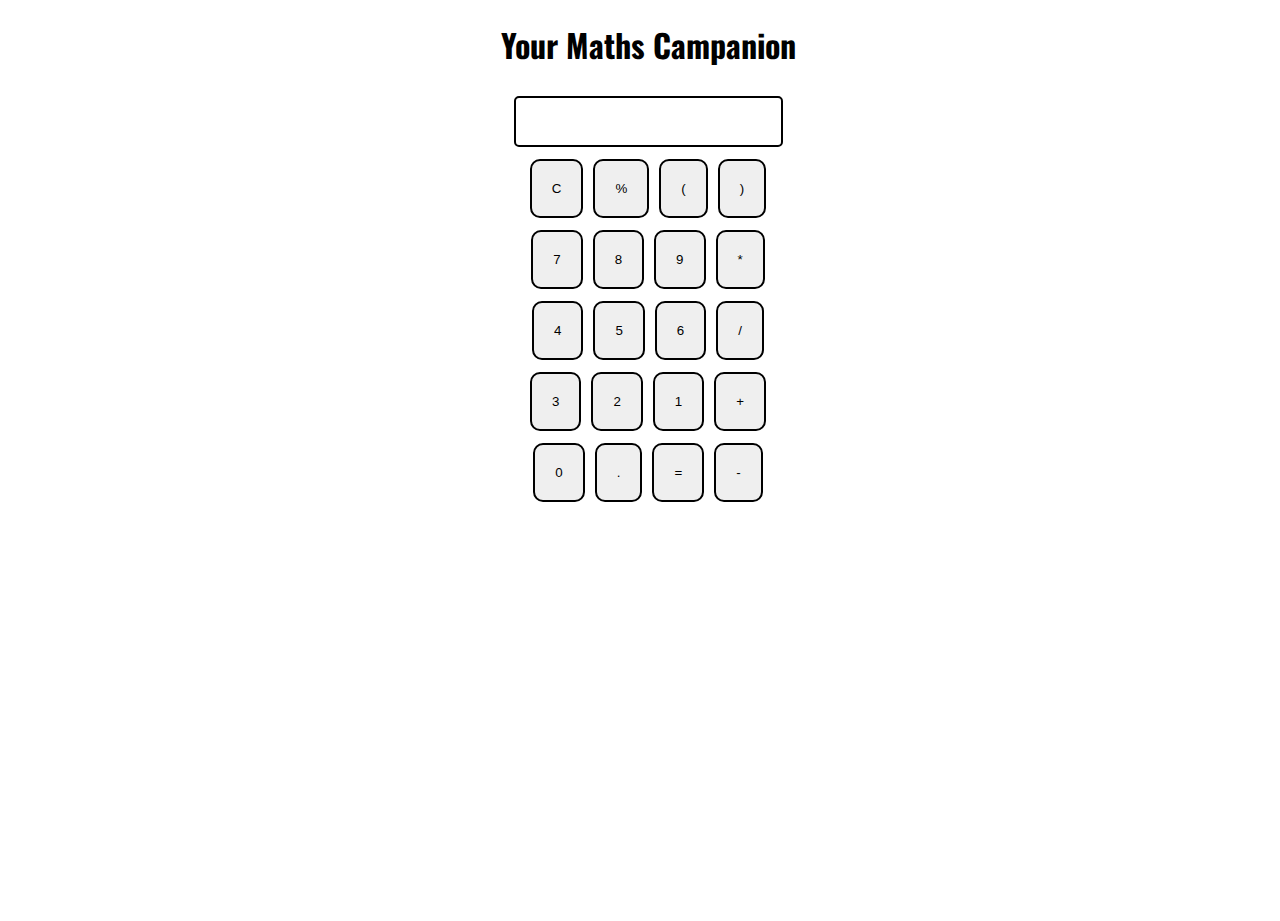
<file: calculator/index.html>
<!DOCTYPE html>
<html lang="en">

<head>
    <meta charset="UTF-8">
    <meta name="viewport" content="width=device-width, initial-scale=1.0">
    <link rel="stylesheet" href="style.css">
    <link rel="stylesheet" href="utils.css">
    <title>Calculator App</title>
</head>

<body>
    <h1 class="text-center">Your Maths Campanion</h1>
    <div class="container  items-center flex flex-col mx-auto ">
        <div class="row">
            <input class="input" type="text">
        </div>
        <div class="row">
            <button class="button">C</button>
            <button class="button">%</button>
            <button class="button">(</button>
            <button class="button">)</button>
        </div>
        <div class="row">
            <button class="button">7</button>
            <button class="button">8</button>
            <button class="button">9</button>
            <button class="button">*</button>
        </div>
        <div class="row">
            <button class="button">4</button>
            <button class="button">5</button>
            <button class="button">6</button>
            <button class="button">/</button>
        </div>
        <div class="row">
            <button class="button">3</button>
            <button class="button">2</button>
            <button class="button">1</button>
            <button class="button">+</button>
        </div>
        <div class="row">
            <button class="button">0</button>
            <button class="button">.</button>
            <button class="button">=</button>
            <button class="button">-</button>
        </div>
    </div>

    <script src="script.js"></script>
</body>

</html>
</file>
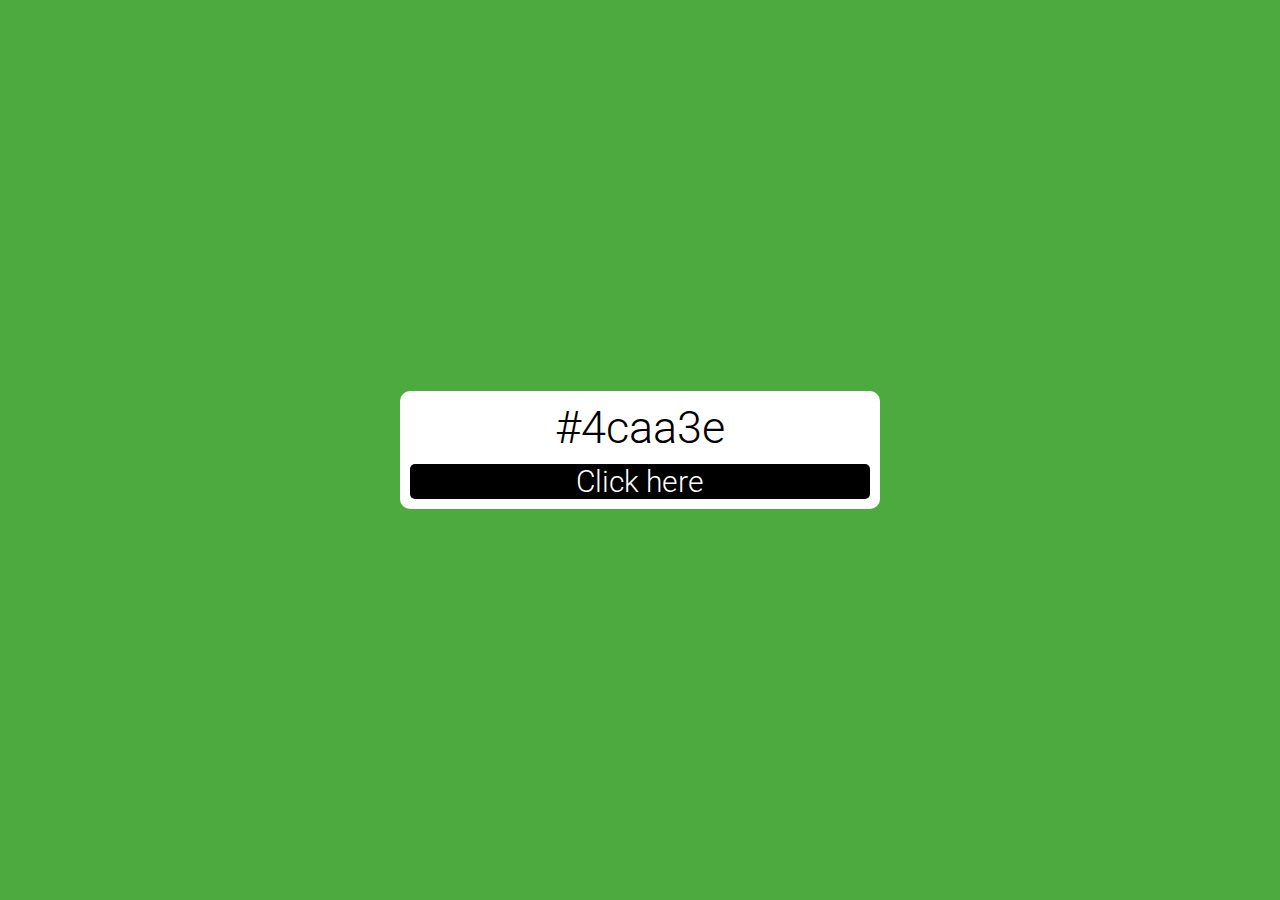
<file: color changer/index.html>
<!DOCTYPE html>
<html lang="en">

<head>
    <meta charset="UTF-8">
    <meta name="viewport" content="width=device-width, initial-scale=1.0">
    <link rel="stylesheet" href="style.css">
    <title>Document</title>
</head>

<body>

    <div class="main">
        <div class="container">
            <h2 id="color-code">#ffff</h2>
            <button id="btn">Click here</button>
        </div>
    </div>


    <script src="script.js"></script>
</body>

</html>
</file>
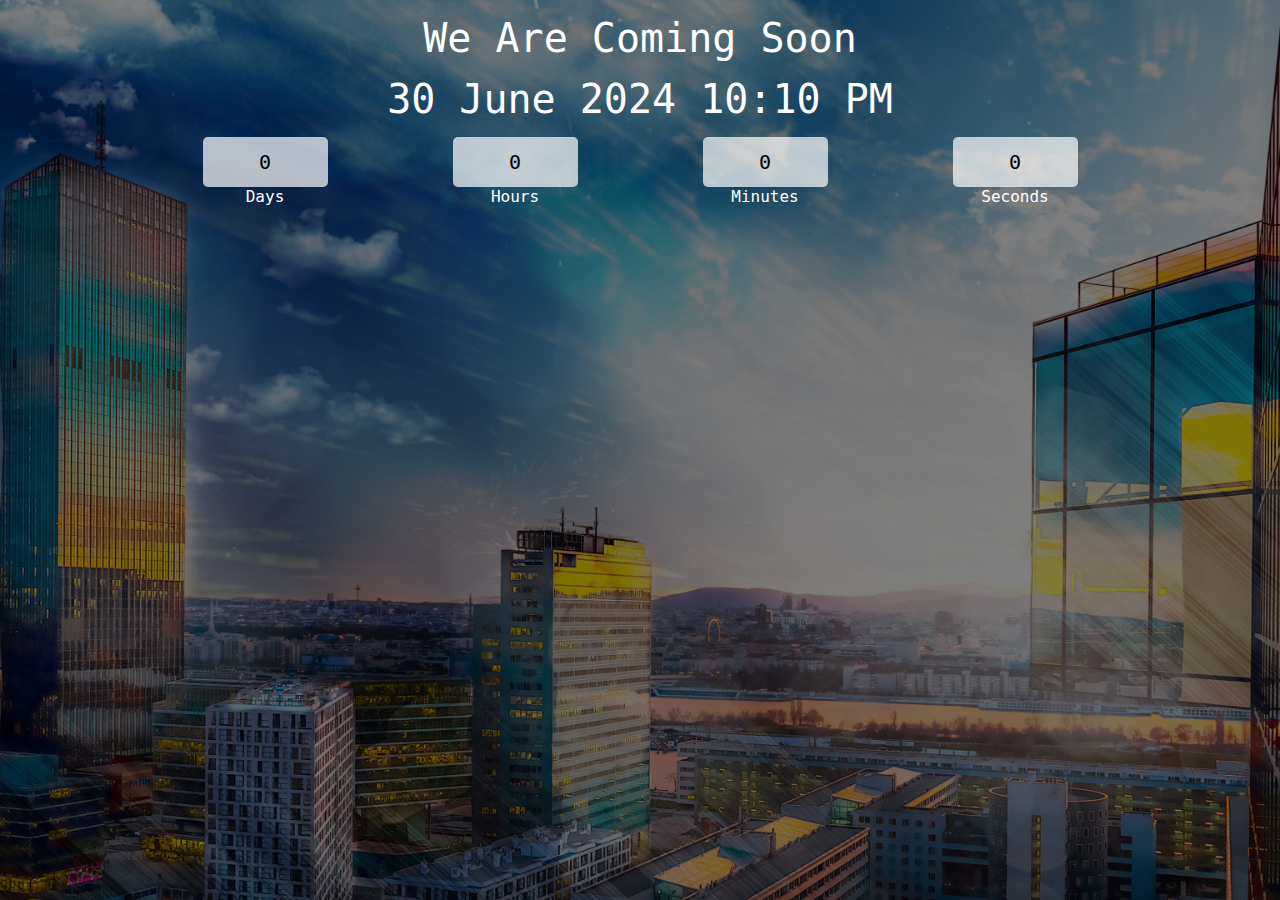
<file: countdown/index.html>
<!DOCTYPE html>
<html lang="en">

<head>
    <meta charset="UTF-8">
    <meta name="viewport" content="width=device-width, initial-scale=1.0">
    <title>Document</title>
    <link rel="stylesheet" href="style.css">
</head>

<body>
    <div class="main">
        <div class="overlay">
            <div class="title">We Are Coming Soon </div>
            <div class="title" id="endDate">14 June 2024 10:00 PM</div>
            <div class="col">
                <div>
                    <input type="text" readonly value="0">
                    <br />
                    <label for="">Days</label>
                </div>
                <div>
                    <input type="text" readonly value="0">
                    <br />
                    <label for="">Hours</label>
                </div>
                <div>
                    <input type="text" readonly value="0">
                    <br />
                    <label for="">Minutes</label>
                </div>
                <div>
                    <input type="text" readonly value="0">
                    <br />
                    <label for="">Seconds</label>
                </div>

            </div>
        </div>
    </div>

    <script src="script.js"></script>
</body>

</html>
</file>
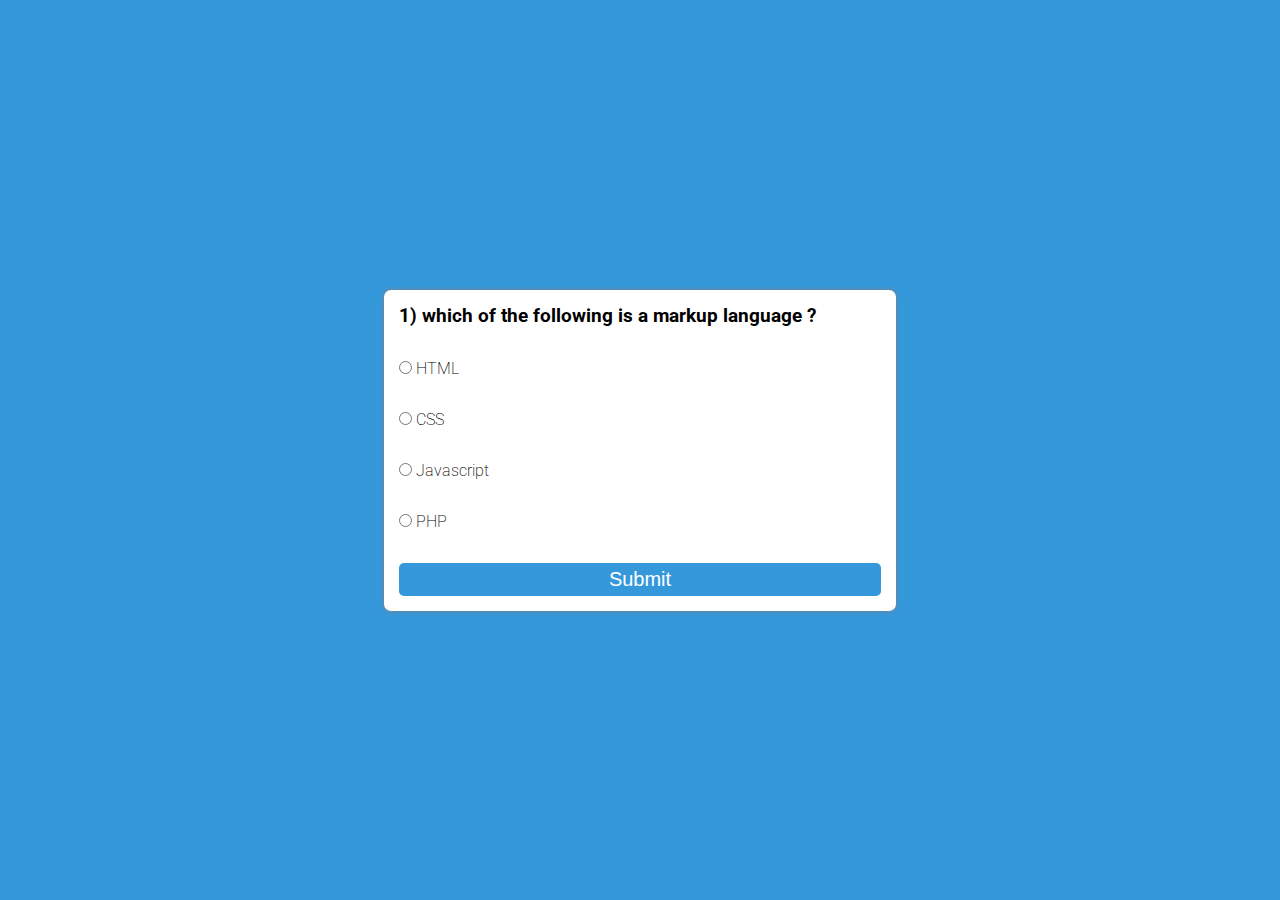
<file: quiz app/index.html>
<!DOCTYPE html>
<html lang="en">

<head>
    <meta charset="UTF-8">
    <meta name="viewport" content="width=device-width, initial-scale=1.0">
    <title>Document</title>
    <link rel="stylesheet" href="style.css">
</head>

<body>

    <div class="main">
        <div id="box">
            <h3 id="queBox">
                1) This is the dummy question ?
            </h3>
            <div class="row">
                <input class="options" id="option1" type="radio" value="a" name="option">
                <label for="">a) option 1</label>
            </div>
            <div class="row">
                <input class="options" id="option2" type="radio" value="b" name="option">
                <label for="">b) option 2</label>
            </div>
            <div class="row">
                <input class="options" id="option3" type="radio" value="c" name="option">
                <label for="">c) option 3</label>
            </div>
            <div class="row">
                <input class="options" id="option4" type="radio" value="d" name="option">
                <label for="">d) option 4</label>
            </div>

            <button class="btn" onclick="submitQuiz()">
                Submit
            </button>

        </div>
    </div>
    <script src="script.js"></script>
</body>

</html>
</file>
<file: calculator/style.css>
@import url('https://fonts.googleapis.com/css2?family=Oswald&display=swap');
html, body{
    width: 100%;
    height: 100%;
    font-family: 'Oswald', sans-serif;
}
.button{
    padding: 20px;
    margin: 0px 3px;
    border: 2px solid black;
    border-radius: 10px;
    cursor: pointer;
   
}
.row{
    margin: 6px 0;
}
.row input{
    padding: 12px 0px;
    border: 2px solid black;
    border-radius: 5px;
     font-size: 20px;
}
</file>
<file: calculator/utils.css>
.text-center{
    text-align: center;
}
.bg-black{
    background-color: black;
}
.mx-auto{
 margin: auto;
}
.flex{
    display: flex;
}
.flex-col{
    flex-direction: column;
}
.items-center{
    align-items: center;
}
</file>
<file: color changer/style.css>
@import url('https://fonts.googleapis.com/css2?family=Roboto:ital,wght@0,100;0,300;0,400;0,500;0,700;0,900;1,100;1,300;1,400;1,500;1,700;1,900&display=swap');
* {
    padding: 0;
    margin: 0;
    box-sizing: border-box;
    font-family: "Roboto", sans-serif;
    font-weight: 300;
}


body {
  transition: 0.5s;
}

.main {
    width: 100%;
    height: 100vh;
    display: flex;
    justify-content: center;
    align-items: center;
}

.container {
    width: 30rem;
 
    background-color: white;
    padding: 10px;
    border-radius: 10px;
    font-size: 30px;
    text-align: center;
}
button {
    margin-top: 10px;
    width:100%;
    font-size: 30px;
    background-color: black;
    color: white;
    border: none;
    border-radius: 5px;
    display: block;

}
</file>
<file: countdown/style.css>
*{
    padding: 0;
    margin: 0;
    box-sizing: border-box;
    font-family: "Inconsolata", monospace;
}

@import url('https://fonts.googleapis.com/css2?family=Inconsolata:wght@200..900&display=swap');
.main {
    width: 100%;
    height: 100vh;
    background: url(./images/glass-buildings-architecture_1538069212.jpg) center center;
    background-size: cover;
}
.overlay {
    width: 100%;
    height: 100%;
    background-color: rgba(0, 0, 0, 0.5);
    color: white;
    display: flex;
    align-items: center;
    flex-direction: column;
}

.title {
    margin-top: 15px;
    color: white;
    font-size: 2.5rem;
    text-align: center;
}
.col {
    margin-top: 15px;
    width: 1000px;
 display: flex;
 justify-content: center;
 text-align: center;
}
.col div {
    width: 250px;
    text-align: center;
}
input {
    width: 50%;
    height: 50px;
   background-color: rgba(255, 255, 255, 0.7);
   border-color: transparent;
   border-radius: 5px;
   text-align: center;
   font-size: 20px;
}
</file>
<file: quiz app/style.css>
@import url('https://fonts.googleapis.com/css2?family=Roboto:ital,wght@0,100;0,300;0,400;0,500;0,700;0,900;1,100;1,300;1,400;1,500;1,700;1,900&display=swap');

* {
    padding: 0;
    margin: 0;
    box-sizing: border-box;
}


body {
    background-color: #3498db;
    font-family: "Roboto", sans-serif;
    font-weight: 200;
}

.main {
    width: 100%;
    height: 100vh;
    display: flex;
    flex-direction: column;
    align-items: center;
    justify-content: center;
}

#box {
    width: 40%;
    padding: 15px;
    background-color: white;
    color: black;
    box-shadow: 0px 0px 5px grey;
    border-radius: 7px;
}

.row {
    width: 100%;
    margin: 2rem;
    margin-left: 0;
}
.btn {
    width: 100%;
   padding: 5px;
   color: white;
   font-size: 20px;
   border: none;
   border-radius: 5px;
   background-color: #3498db;
}
</file>
